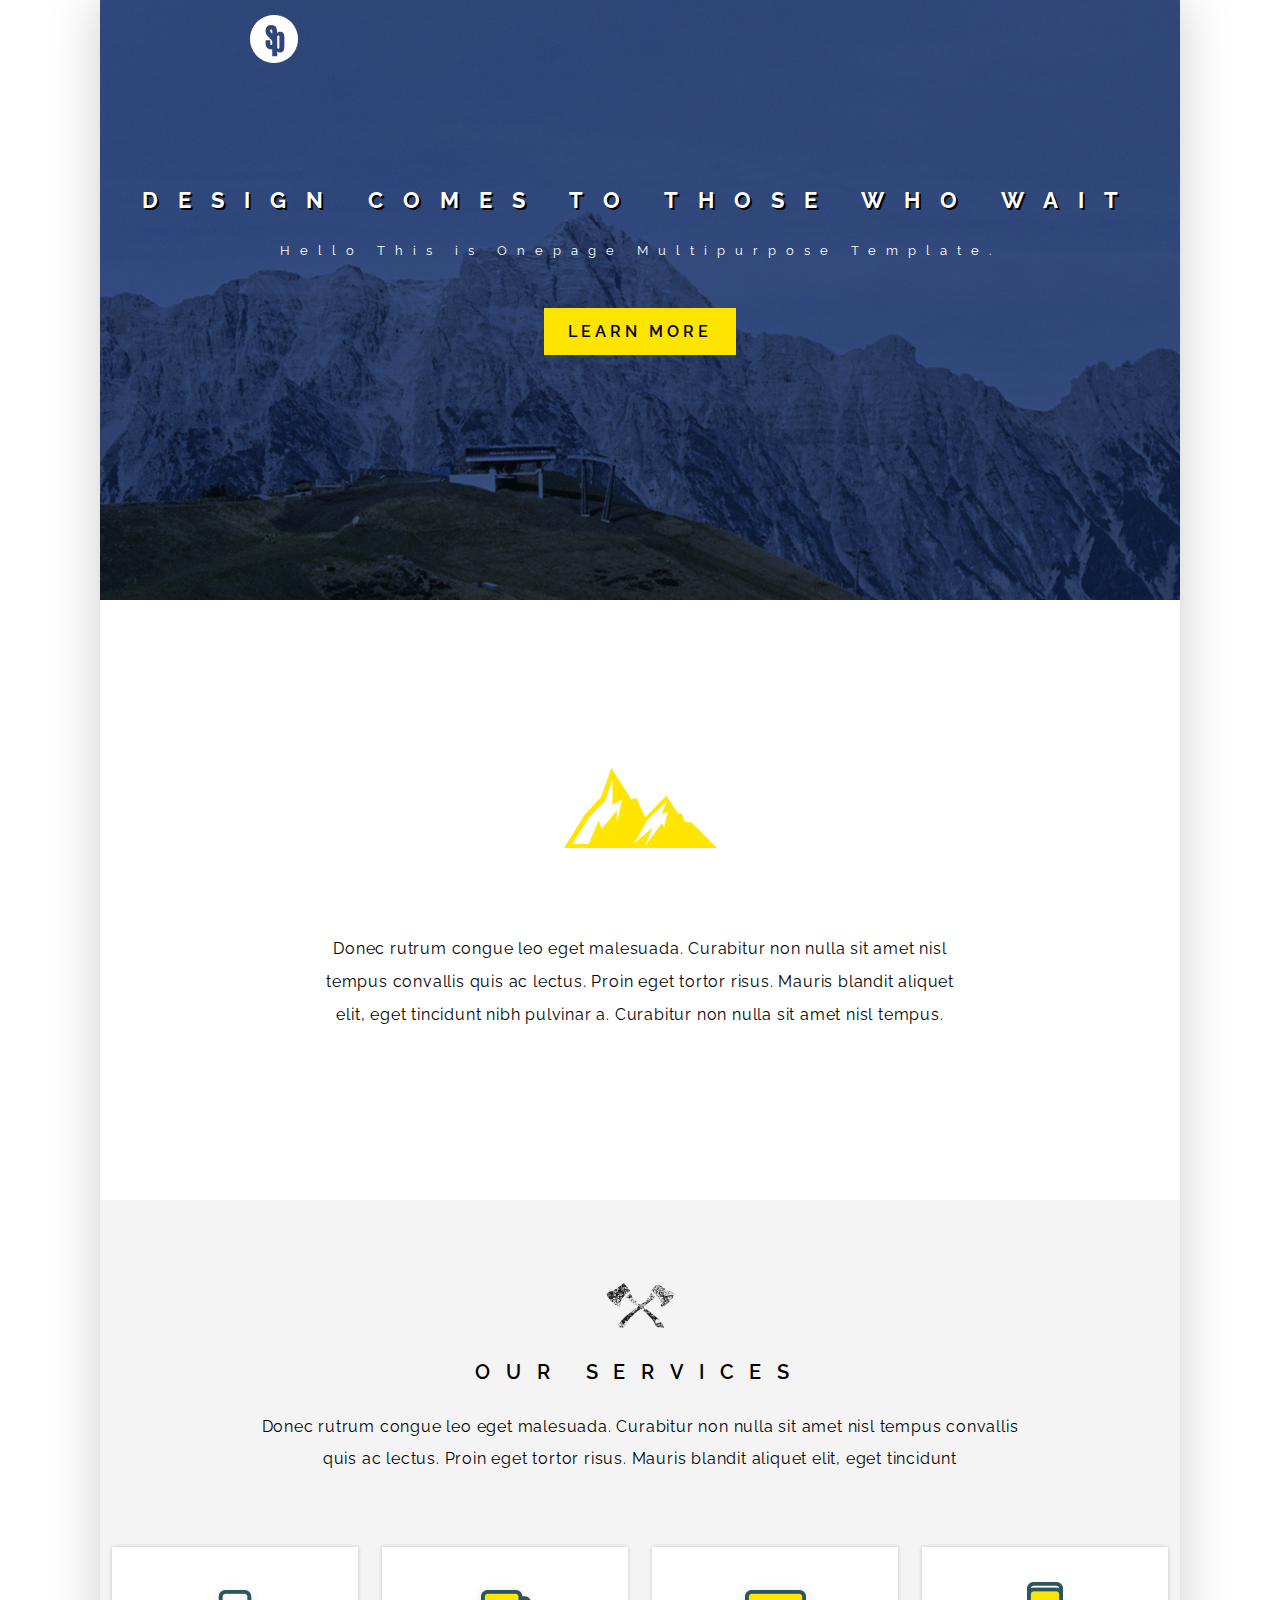
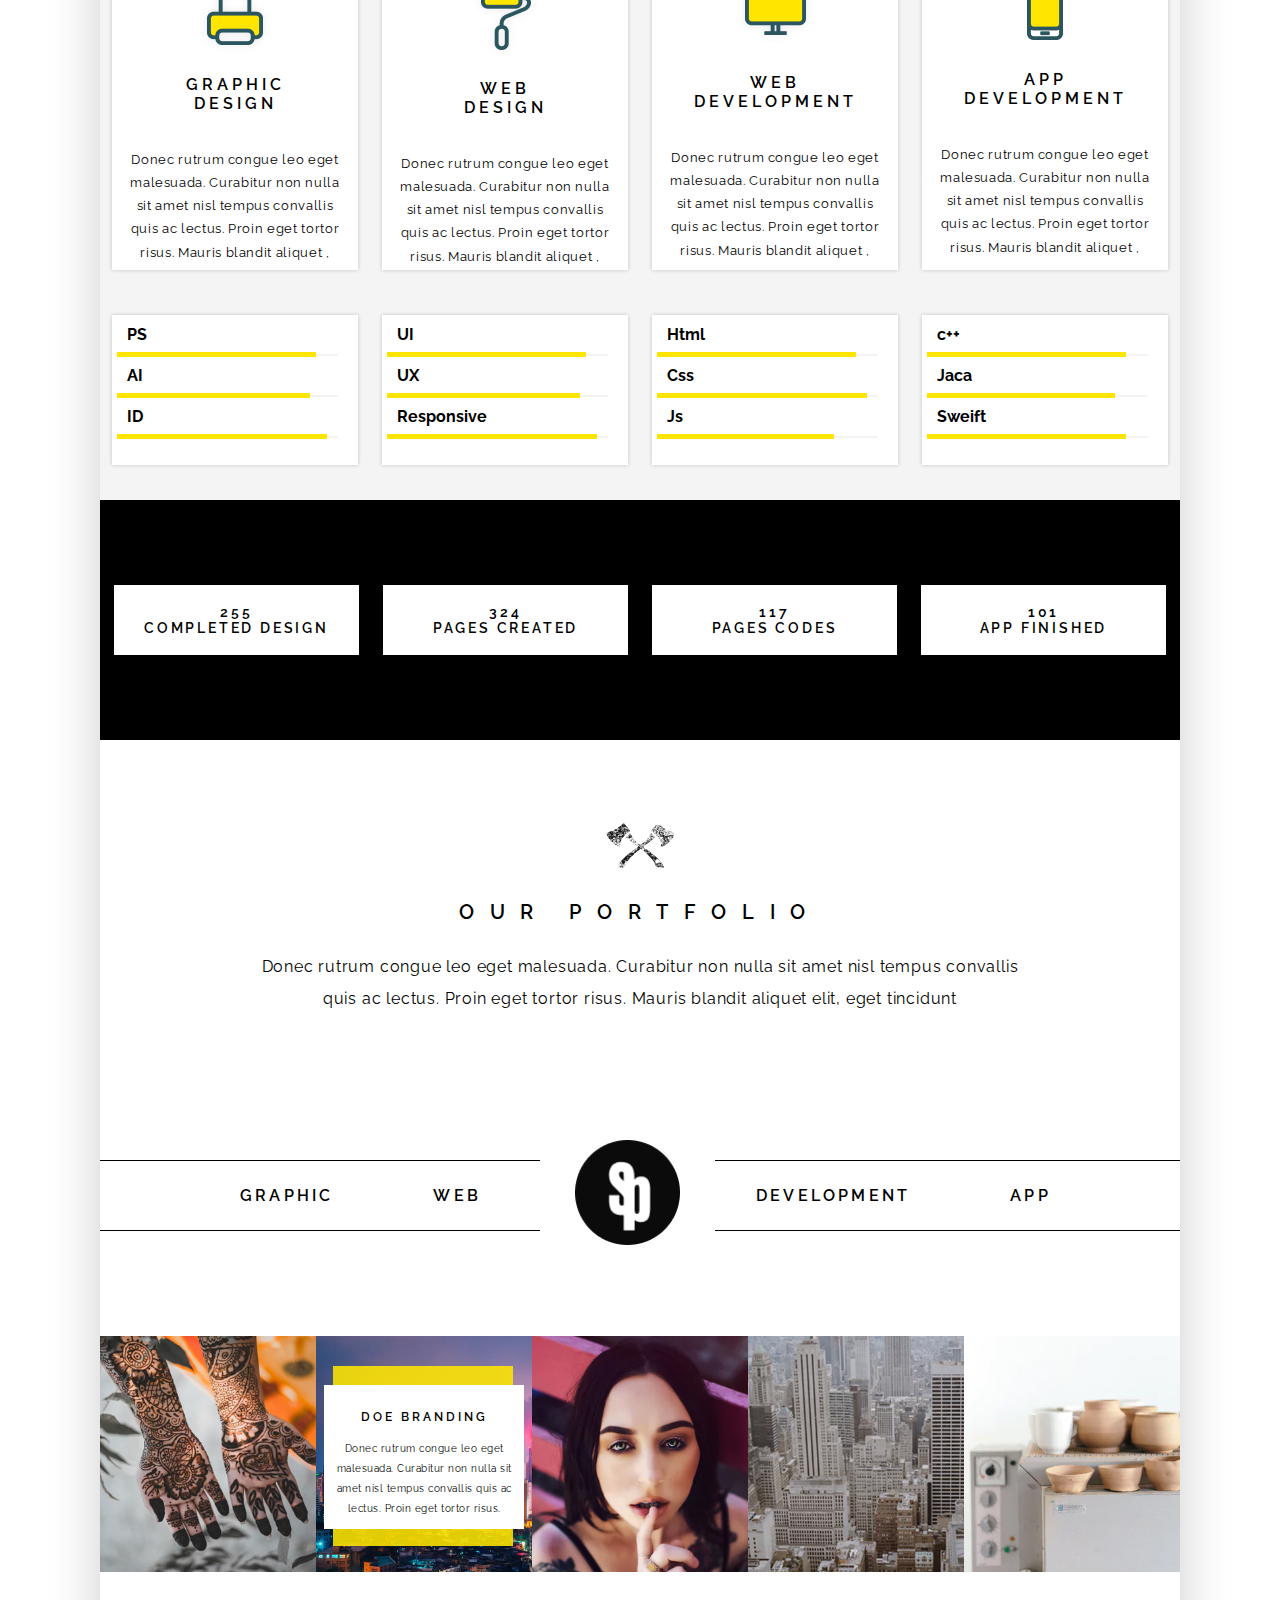
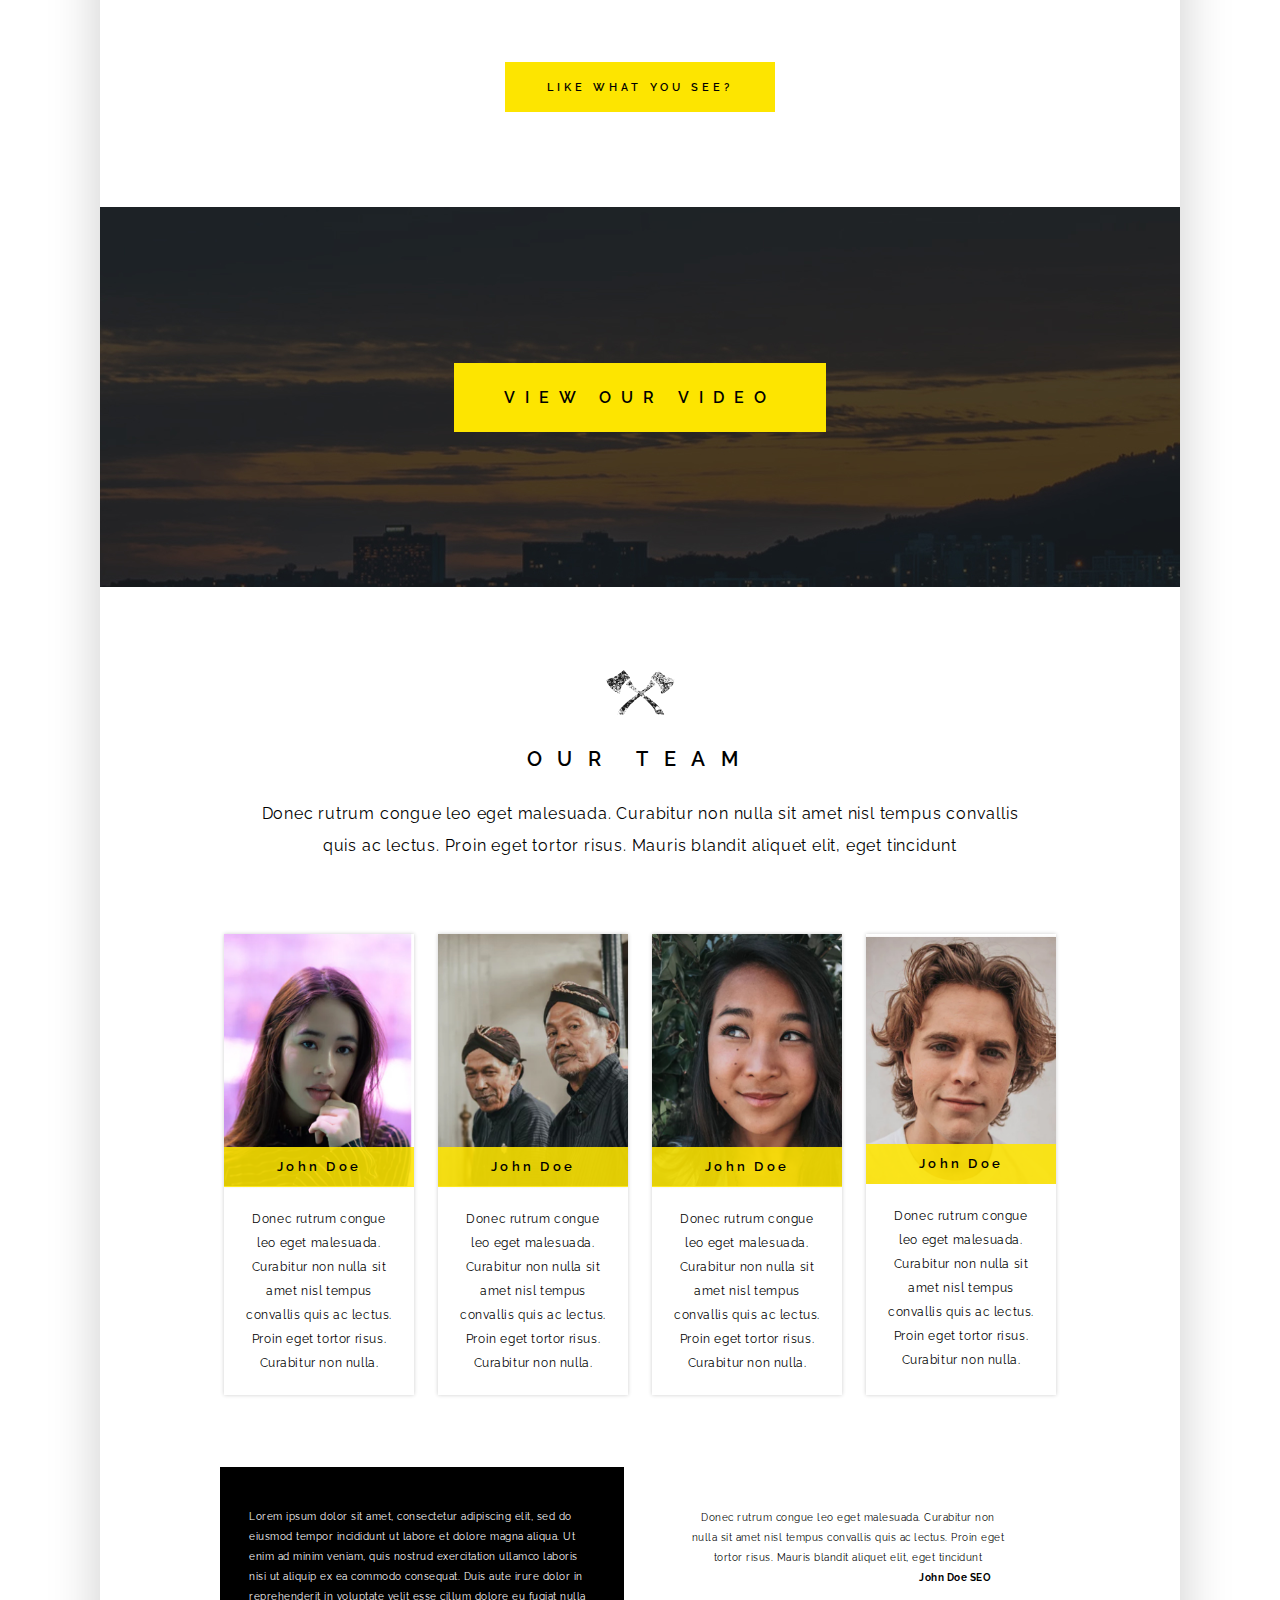
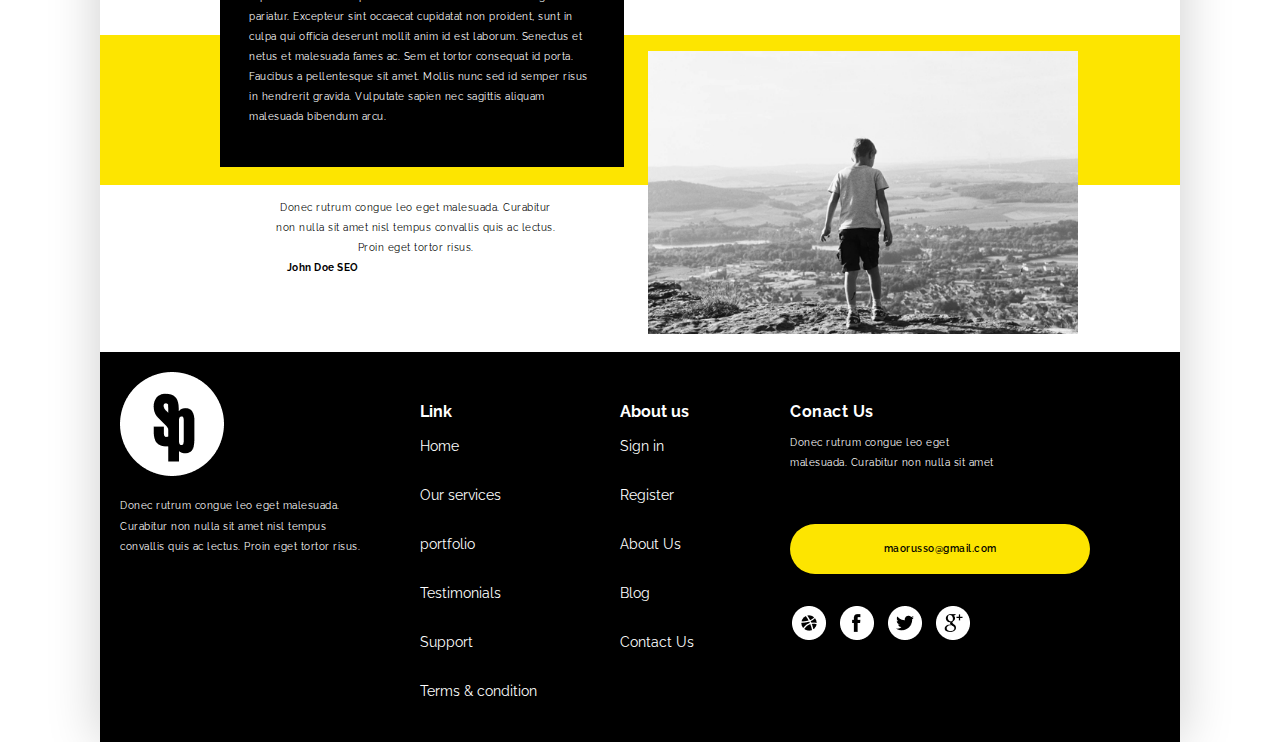
<file: SP layout - maor russo/index.html>
<!DOCTYPE html>
<html lang="en">
	<head>
		<meta charset="UTF-8" />
		<meta http-equiv="X-UA-Compatible" content="IE=edge" />
		<meta name="viewport" content="width=device-width, initial-scale=1.0" />
		<title>SP layout Ex - Maor Russo</title>
		<link rel="stylesheet" href="./style.css" />
		<link
			href="https://fonts.googleapis.com/css?family=Raleway"
			rel="stylesheet"
		/>
		<link rel="icon" href="./media/SP01.png" />
	</head>
	<body>
		<div class="main-div">
			<header>
				<div class="small-logo">
					<img src="./media/SP01.png" alt="small-logo" />
				</div>
				<h1>Design comes to those who wait</h1>
				<p>Hello This is Onepage Multipurpose Template.</p>
				<a href="#">learn more</a>
			</header>
			<section class="section-2">
				<img src="./media/Mountain.png" alt="Mountain" />
				<p>
					Donec rutrum congue leo eget malesuada. Curabitur non nulla sit amet
					nisl tempus convallis quis ac lectus. Proin eget tortor risus. Mauris
					blandit aliquet elit, eget tincidunt nibh pulvinar a. Curabitur non
					nulla sit amet nisl tempus.
				</p>
			</section>
			<section class="our-services">
				<div class="head-of-our-services">
					<img src="./media/Composite Path-1.png" alt="" />
					<h1>Our Services</h1>
					<p>
						Donec rutrum congue leo eget malesuada. Curabitur non nulla sit amet
						nisl tempus convallis quis ac lectus. Proin eget tortor risus.
						Mauris blandit aliquet elit, eget tincidunt
					</p>
				</div>
				<div class="services">
					<div class="graphic-design">
						<img src="./media/Services01.png" alt="" />
						<h2 id="graphic">Graphic Design</h2>
						<p>
							Donec rutrum congue leo eget malesuada. Curabitur non nulla sit
							amet nisl tempus convallis quis ac lectus. Proin eget tortor
							risus. Mauris blandit aliquet ,
						</p>
					</div>
					<div class="web-design">
						<img src="./media/Services02.png" alt="" />
						<h2 id="web-design">Web Design</h2>
						<p>
							Donec rutrum congue leo eget malesuada. Curabitur non nulla sit
							amet nisl tempus convallis quis ac lectus. Proin eget tortor
							risus. Mauris blandit aliquet ,
						</p>
					</div>
					<div class="web-development">
						<img src="./media/Services03.png" alt="" />
						<h2>Web development</h2>
						<p>
							Donec rutrum congue leo eget malesuada. Curabitur non nulla sit
							amet nisl tempus convallis quis ac lectus. Proin eget tortor
							risus. Mauris blandit aliquet ,
						</p>
					</div>
					<div class="app-development">
						<img src="./media/Services04.png" alt="" />
						<h2>app development</h2>
						<p>
							Donec rutrum congue leo eget malesuada. Curabitur non nulla sit
							amet nisl tempus convallis quis ac lectus. Proin eget tortor
							risus. Mauris blandit aliquet ,
						</p>
					</div>
				</div>
				<div class="skills">
					<div class="graphic-design-skills">
						<h3>PS</h3>
						<div class="ps-bar">
							<div></div>
						</div>
						<h3>AI</h3>
						<div class="ai-bar">
							<div></div>
						</div>
						<h3>ID</h3>
						<div class="id-bar">
							<div></div>
						</div>
					</div>
					<div class="web-design-skills">
						<h3>UI</h3>
						<div class="ui-bar">
							<div></div>
						</div>
						<h3>UX</h3>
						<div class="ux-bar">
							<div></div>
						</div>
						<h3>Responsive</h3>
						<div class="responsive-bar">
							<div></div>
						</div>
					</div>
					<div class="web-development-skills">
						<h3>Html</h3>
						<div class="html-bar">
							<div></div>
						</div>
						<h3>Css</h3>
						<div class="css-bar">
							<div></div>
						</div>
						<h3>Js</h3>
						<div class="js-bar">
							<div></div>
						</div>
					</div>
					<div class="app-development-skills">
						<h3>c++</h3>
						<div class="c-plus-plus-bar">
							<div></div>
						</div>
						<h3>Jaca</h3>
						<div class="java-bar">
							<div></div>
						</div>
						<h3>Sweift</h3>
						<div class="Sweift-bar">
							<div></div>
						</div>
					</div>
				</div>
				<div class="produce">
					<div id="completedDesign">
						255 <br />
						completed design
					</div>
					<div id="pagesCreated">
						324 <br />
						pages created
					</div>
					<div id="pagesCodes">
						117 <br />
						pages codes
					</div>
					<div id="appFinshed">
						101 <br />
						app finished
					</div>
				</div>
			</section>
			<section class="our-portfolio">
				<div class="head-of-our-portfolio">
					<img src="./media/Composite Path-1.png" alt="" />
					<h1>Our portfolio</h1>
					<p>
						Donec rutrum congue leo eget malesuada. Curabitur non nulla sit amet
						nisl tempus convallis quis ac lectus. Proin eget tortor risus.
						Mauris blandit aliquet elit, eget tincidunt
					</p>
				</div>
				<div class="portfolio-nav">
					<div>
						<img src="./media/SP03.png" alt="" />
					</div>
					<ul>
						<li><a href="#">graphic</a></li>
						<li><a href="#">web</a></li>
						<li><a href="#">development</a></li>
						<li><a href="#">app</a></li>
					</ul>
				</div>
				<div class="images">
					<img src="./media/Branding06.png" alt="" />
					<img src="./media/Branding04.png" alt="" />
					<img src="./media/Branding03.png" alt="" />
					<img src="./media/Branding05.png" alt="" />
					<img src="./media/Branding02.png" alt="" />
				</div>
				<div class="photo-text">
					<h4>Doe branding</h4>
					<p>
						Donec rutrum congue leo eget malesuada. Curabitur non nulla sit amet
						nisl tempus convallis quis ac lectus. Proin eget tortor risus.
					</p>
				</div>
				<div class="yellow-mark"></div>
				<div class="like-what">like what you see?</div>
				<div class="view-our-video">
					<a href="">view our video</a>
				</div>
			</section>
			<section class="our-team">
				<div class="head-of-our-team">
					<img src="./media/Composite Path-1.png" alt="" />
					<h1>Our team</h1>
					<p>
						Donec rutrum congue leo eget malesuada. Curabitur non nulla sit amet
						nisl tempus convallis quis ac lectus. Proin eget tortor risus.
						Mauris blandit aliquet elit, eget tincidunt
					</p>
				</div>
				<div class="team-photos">
					<div class="team-mate" id="person1">
						<img src="./media/Team01.png" alt="" />
						<div>John Doe</div>
						<p>
							Donec rutrum congue leo eget malesuada. Curabitur non nulla sit
							amet nisl tempus convallis quis ac lectus. Proin eget tortor
							risus. Curabitur non nulla.
						</p>
					</div>
					<div class="team-mate" id="person2">
						<img src="./media/Team02.png" alt="" />
						<div>John Doe</div>
						<p>
							Donec rutrum congue leo eget malesuada. Curabitur non nulla sit
							amet nisl tempus convallis quis ac lectus. Proin eget tortor
							risus. Curabitur non nulla.
						</p>
					</div>
					<div class="team-mate" id="person3">
						<img src="./media/Team03.png" alt="" />
						<div>John Doe</div>
						<p>
							Donec rutrum congue leo eget malesuada. Curabitur non nulla sit
							amet nisl tempus convallis quis ac lectus. Proin eget tortor
							risus. Curabitur non nulla.
						</p>
					</div>
					<div class="team-mate" id="person4">
						<img src="./media/Team04.png" alt="" />
						<div>John Doe</div>
						<p>
							Donec rutrum congue leo eget malesuada. Curabitur non nulla sit
							amet nisl tempus convallis quis ac lectus. Proin eget tortor
							risus. Curabitur non nulla.
						</p>
					</div>
				</div>
				<div class="foot-of-our-team">
					<p>
						Lorem ipsum dolor sit amet, consectetur adipiscing elit, sed do
						eiusmod tempor incididunt ut labore et dolore magna aliqua. Ut enim
						ad minim veniam, quis nostrud exercitation ullamco laboris nisi ut
						aliquip ex ea commodo consequat. Duis aute irure dolor in
						reprehenderit in voluptate velit esse cillum dolore eu fugiat nulla
						pariatur. Excepteur sint occaecat cupidatat non proident, sunt in
						culpa qui officia deserunt mollit anim id est laborum. Senectus et
						netus et malesuada fames ac. Sem et tortor consequat id porta.
						Faucibus a pellentesque sit amet. Mollis nunc sed id semper risus in
						hendrerit gravida. Vulputate sapien nec sagittis aliquam malesuada
						bibendum arcu.
					</p>
					<div class="yellow-bar"></div>
					<div class="quote1">
						<p>
							Donec rutrum congue leo eget malesuada. Curabitur non nulla sit
							amet nisl tempus convallis quis ac lectus. Proin eget tortor
							risus. Mauris blandit aliquet elit, eget tincidunt
						</p>
                        <div class="name">John Doe SEO </p>
					</div>
					<div class="quote2">
						<p>
							Donec rutrum congue leo eget malesuada. Curabitur non nulla sit
							amet nisl tempus convallis quis ac lectus. Proin eget tortor
							risus.
						</p>
                        <div class="name">John Doe SEO </p>
					</div>
					<img src="./media/IMAGE-5.png" alt="" />
				</div>
			</section>
            <footer>
                <div class='footer-logo'>
                    <img src="./media/SP02.png" alt="logo">
                    <p>Donec rutrum congue leo eget malesuada. Curabitur non nulla sit amet nisl tempus convallis quis ac lectus. Proin eget tortor risus.
                    </p>
                </div>
                <div class='footer-links'>
                    <ul>Link
                        <li><a href="#">Home</a></li>
                        <li><a href="#">Our services</a></li>
                        <li><a href="#">portfolio</a></li>
                        <li><a href="#">Testimonials </a></li>
                        <li><a href="#">Support</a></li>
                        <li><a href="#">Terms & condition</a></li>
                    </ul>
                </div>
                <div class='footer-about-us'>
                    <ul>About us
                        <li><a href="#">Sign in</a></li>
                        <li><a href="#">Register</a></li>
                        <li><a href="#">About Us</a></li>
                        <li><a href="#">Blog</a></li>
                        <li><a href="#">Contact Us</a></li>
                    </ul>
                </div>
                <div class='footer-contact'>
                    <h3>Conact Us</h3>
                    <p>Donec rutrum congue leo eget malesuada. Curabitur non nulla sit amet</p>
                    <a href="mailto:someone@sp.com">maorusso@gmail.com</a>
                    <div class="socials">
                        <ul>
                            <li>
                                <a href="#"><img src="./media/Social04.png" alt=""></a>
                            </li>
                            <li>
                                <a href="#"><img src="./media/Social03.png" alt=""></a>
                            </li>
                            <li>
                                <a href="#"><img src="./media/Social02.png" alt=""></a>
                            </li>
                            <li>
                                <a href="#"><img src="./media/Social01.png" alt=""></a>
                            </li>
                        </ul>
                    </div>   
                </div>
            </footer>
		</div>
	</body>
</html>

<!-- maorusso -->
</file>
<file: SP layout - maor russo/style.css>
* {
	margin: 0;
	box-sizing: border-box;
	font-family: "Raleway", sans-serif;
}

.main-div {
	width: 1080px;
	box-shadow: 0px 0px 50px rgba(0, 0, 0, 0.2);
	margin: 0 auto;
}

header {
	background-image: url(./media/Header.png);
	height: 600px;
	display: flex;
	justify-content: start;
	align-items: center;
	flex-direction: column;
}

.small-logo {
	margin-top: 15px;
	align-self: flex-start;
	margin-left: 150px;
}

header h1 {
	color: #fff;
	text-transform: uppercase;
	letter-spacing: 20px;
	font-size: 22px;
	line-height: 26px;
	text-shadow: 2px 2px black;
	text-align: center;
	margin-top: 120px;
}

header p {
	color: #fff;
	letter-spacing: 10px;
	font-size: 13px;
	line-height: 15px;
	text-align: center;
	margin-top: 30px;
}

header a {
	color: black;
	text-transform: uppercase;
	letter-spacing: 4px;
	font-weight: 600;
	text-decoration: none;
	background-color: #fde500;
	padding: 14px 24px;
	transition: background-color 0.5s;
	margin-top: 50px;
}

header a:hover {
	background-color: #ffffff9b;
}

.section-2 {
	height: 600px;
	display: flex;
	flex-direction: column;
	align-items: center;
	justify-content: center;
}

.section-2 p {
	width: 650px;
	align-items: center;
	margin-top: 85px;
	font-size: 16px;
	text-align: center;
	line-height: 206%;
	letter-spacing: 0.05em;
}

.our-services {
	background-color: #f4f4f4;
	display: flex;
	justify-items: center;
	flex-direction: column;
}

.head-of-our-services {
	display: flex;
	flex-direction: column;
	justify-content: center;
	align-items: center;
}

.head-of-our-services img {
	margin-top: 83px;
}

.head-of-our-services h1 {
	margin-top: 30px;
	font-size: 20px;
	line-height: 28px;
	font-weight: 600;
	text-transform: uppercase;
	letter-spacing: 0.78em;
	text-align: center;
}

.head-of-our-services p {
	margin-top: 25px;
	font-size: 16px;
	line-height: 32px;
	font-weight: 400;
	letter-spacing: 0.05em;
	text-align: center;
	width: 765px;
}

.services {
	display: flex;
	margin-top: 72px;
	justify-content: center;
}

.services div {
	display: flex;
	flex-direction: column;
	justify-content: start;
	align-items: center;
	background-color: white;
	width: 250px;
	height: 323px;
	box-shadow: 0px 0px 4px rgba(0, 0, 0, 0.2);
	margin: 0px 12px;
}

.services div img {
	margin-top: 35px;
}

.services div h2 {
	margin-top: 30px;
	text-align: center;
	font-size: 16px;
	font-weight: 600;
	text-transform: uppercase;
	letter-spacing: 0.25em;
	width: 200px;
}

.services div p {
	margin-top: 35px;
	text-align: center;
	font-size: 13px;
	font-weight: 400;
	letter-spacing: 0.05em;
	line-height: 178%;
	padding: 0 17px;
}

.graphic-design #graphic {
	margin-top: 22px;
	text-align: center;
	font-size: 16px;
	font-weight: 600;
	text-transform: uppercase;
	letter-spacing: 0.25em;
	width: 170px;
}

.web-design #web-design {
	margin-top: 22px;
	text-align: center;
	font-size: 16px;
	font-weight: 600;
	text-transform: uppercase;
	letter-spacing: 0.25em;
	width: 100px;
}

.skills {
	display: flex;
	margin-top: 45px;
	justify-content: center;
}

.skills > div {
	display: flex;
	flex-direction: column;
	justify-content: start;
	background-color: white;
	width: 250px;
	height: 150px;
	box-shadow: 0px 0px 4px rgba(0, 0, 0, 0.2);
	margin: 0px 12px;
	font-size: 14px;
}

.skills h3 {
	margin: 10px 15px;
}

.skills div div {
	width: 90%;
	height: 2px;
	background-color: #f3f3f3;
	margin-left: 5px;
	z-index: 1;
}

div .ps-bar div {
	position: relative;
	background-color: #fde500;
	width: 90%;
	height: 5px;
	z-index: 2;
	bottom: 2px;
	margin-left: 0;
}

div .ai-bar div {
	position: relative;
	background-color: #fde500;
	width: 87%;
	height: 5px;
	z-index: 2;
	bottom: 2px;
	margin-left: 0;
}

div .id-bar div {
	position: relative;
	background-color: #fde500;
	width: 95%;
	height: 5px;
	z-index: 2;
	bottom: 2px;
	margin-left: 0;
}

div .ui-bar div {
	position: relative;
	background-color: #fde500;
	width: 90%;
	height: 5px;
	z-index: 2;
	bottom: 2px;
	margin-left: 0;
}

div .ux-bar div {
	position: relative;
	background-color: #fde500;
	width: 87%;
	height: 5px;
	z-index: 2;
	bottom: 2px;
	margin-left: 0;
}

div .responsive-bar div {
	position: relative;
	background-color: #fde500;
	width: 95%;
	height: 5px;
	z-index: 2;
	bottom: 2px;
	margin-left: 0;
}

div .html-bar div {
	position: relative;
	background-color: #fde500;
	width: 90%;
	height: 5px;
	z-index: 2;
	bottom: 2px;
	margin-left: 0;
}

div .css-bar div {
	position: relative;
	background-color: #fde500;
	width: 95%;
	height: 5px;
	z-index: 2;
	bottom: 2px;
	margin-left: 0;
}

div .js-bar div {
	position: relative;
	background-color: #fde500;
	width: 80%;
	height: 5px;
	z-index: 2;
	bottom: 2px;
	margin-left: 0;
}

div .c-plus-plus-bar div {
	position: relative;
	background-color: #fde500;
	width: 90%;
	height: 5px;
	z-index: 2;
	bottom: 2px;
	margin-left: 0;
}

div .java-bar div {
	position: relative;
	background-color: #fde500;
	width: 85%;
	height: 5px;
	z-index: 2;
	bottom: 2px;
	margin-left: 0;
}

div .Sweift-bar div {
	position: relative;
	background-color: #fde500;
	width: 90%;
	height: 5px;
	z-index: 2;
	bottom: 2px;
	margin-left: 0;
}

.produce {
	height: 240px;
	margin-top: 35px;
	background-color: black;
	display: flex;
	justify-content: center;
	align-items: center;
}

.produce div {
	width: 245px;
	height: 70px;
	display: flex;
	align-items: center;
	justify-content: center;
	text-align: center;
	background-color: white;
	margin: 88px 12px;
	font-size: 14px;
	letter-spacing: 0.2em;
	text-transform: uppercase;
	font-weight: 600;
}

.our-portfolio {
	background-color: white;
	display: flex;
	justify-items: center;
	flex-direction: column;
}

.head-of-our-portfolio {
	display: flex;
	flex-direction: column;
	justify-content: center;
	align-items: center;
}

.head-of-our-portfolio img {
	margin-top: 83px;
}

.head-of-our-portfolio h1 {
	margin-top: 30px;
	font-size: 20px;
	line-height: 28px;
	font-weight: 600;
	text-transform: uppercase;
	letter-spacing: 0.78em;
	text-align: center;
}

.head-of-our-portfolio p {
	margin-top: 25px;
	font-size: 16px;
	line-height: 32px;
	font-weight: 400;
	letter-spacing: 0.05em;
	text-align: center;
	width: 765px;
}

.our-portfolio ul {
	display: flex;
	list-style: none;
	justify-content: flex-start;
	margin-top: 40px;
	text-transform: uppercase;
	letter-spacing: 0.2em;
	border-top: solid 1px black;
	border-bottom: solid 1px black;
	font-weight: 600;
}

.our-portfolio ul li:nth-child(1) {
	display: flex;
	align-self: flex-start;
	justify-content: start;
	margin: 0px 100px;
}

.our-portfolio ul li:nth-child(2) {
	display: flex;
	align-self: flex-start;
	justify-content: start;
	margin-right: 250px;
}

.our-portfolio ul li:nth-child(3) {
	display: flex;
	align-self: flex-start;
	justify-content: start;
	margin-left: 25px;
}

.our-portfolio ul li:nth-child(4) {
	display: flex;
	align-self: flex-start;
	justify-content: start;

	margin-left: 100px;
}

.our-portfolio ul a {
	text-decoration: none;
	padding: 25px 0;
	color: black;
}

.our-portfolio ul a {
	text-decoration: none;
	padding: 25px 0;
}

.portfolio-nav div {
	background-color: white;
	position: relative;
	width: 175px;
	height: 105px;
	left: 440px;
	top: 125px;
	display: flex;
	justify-content: center;
}

.images {
	margin-top: 105px;
	display: flex;
	z-index: 0;
}

.images img {
	max-width: 216px;
}

.photo-text {
	position: relative;
	background-color: white;
	text-align: center;
	display: flex;
	flex-direction: column;
	justify-content: center;
	align-items: center;
	width: 200px;
	height: 144px;
	left: 224px;
	bottom: 187px;
	z-index: 2;
}

.photo-text h4 {
	font-weight: 600;
	font-size: 12px;
	text-align: center;
	letter-spacing: 0.25em;
	text-transform: uppercase;
	margin-top: 15px;
}

.photo-text p {
	font-weight: 400;
	font-size: 10px;
	text-align: center;
	letter-spacing: 0.05em;
	line-height: 200%;
	margin-top: 15px;
}

.yellow-mark {
	background-color: #ffe600df;
	width: 180px;
	height: 180px;
	z-index: 1;
	left: 233px;
	bottom: 350px;
	position: relative;
}

.like-what {
	color: black;
	text-transform: uppercase;
	display: flex;
	align-items: center;
	justify-content: center;
	text-align: center;
	letter-spacing: 0.37em;
	font-weight: 600;
	background-color: #fde500;
	padding: 15px 37px;
	width: 270px;
	height: 50px;
	align-self: center;
	margin-top: -234px;
	font-size: 11px;
}

.view-our-video {
	display: flex;
	justify-content: center;
	align-items: center;
	background-image: url(./media/View.png);
	height: 380px;
	margin-top: 95px;
}

.view-our-video a {
	color: black;
	text-transform: uppercase;
	letter-spacing: 0.63em;
	font-weight: 600;
	text-decoration: none;
	background-color: #fde500;
	font-size: 16px;
	padding: 25px 50px;
	transition: background-color 0.5s;
}

.view-our-video a:hover {
	background-color: #f0efeed0;
}

.our-team {
	background-color: #ffffff;
	display: flex;
	justify-items: center;
	flex-direction: column;
}

.head-of-our-team {
	display: flex;
	flex-direction: column;
	justify-content: center;
	align-items: center;
}

.head-of-our-team img {
	margin-top: 83px;
}

.head-of-our-team h1 {
	margin-top: 30px;
	font-size: 20px;
	line-height: 28px;
	font-weight: 600;
	text-transform: uppercase;
	letter-spacing: 0.78em;
	text-align: center;
}

.head-of-our-team p {
	margin-top: 25px;
	font-size: 16px;
	line-height: 32px;
	font-weight: 400;
	letter-spacing: 0.05em;
	text-align: center;
	width: 765px;
}

.team-photos {
	display: flex;
	justify-content: center;
	align-items: center;
}

.team-mate {
	display: flex;
	flex-direction: column;
	align-items: center;
	box-shadow: 0px 0px 4px rgba(0, 0, 0, 0.2);
	margin: 72px 12px;
	width: 190px;
}

.team-mate img {
	width: 190px;
	height: 255px;
}

.team-mate div {
	background-color: #ffe600df;
	margin-top: -42.3px;
	width: 190px;
	height: 40px;
	display: flex;
	align-items: center;
	justify-content: center;
	font-weight: 600;
	font-size: 13px;
	line-height: 140%;
	text-align: center;
	letter-spacing: 0.25em;
}

.team-mate p {
	max-width: 200px;
	text-align: center;
	font-size: 12px;
	line-height: 24px;
	letter-spacing: 0.05em;
	padding: 20px;
}

.team-mate#person4 img {
	width: 190;
	height: 250px;
	margin-top: -3px;
}

.team-mate#person4 {
	padding: 3px 0;
}

.team-mate#person4 div {
	margin-top: -40.3px;
}

.foot-of-our-team {
	height: 485px;
}

.foot-of-our-team > p {
	background-color: black;
	color: white;
	display: inline-block;
	position: relative;
	width: 404px;
	font-size: 10px;
	line-height: 200%;
	letter-spacing: 0.05em;
	padding: 40px 29px;
	left: 120px;
	z-index: 1;
}

.yellow-bar {
	background-color: #fde500;
	width: 100%;
	height: 150px;
	position: relative;
	z-index: 0;
	margin-top: -132px;
}

.quote1,
.quote2 {
	position: relative;
	font-size: 10px;
	line-height: 200%;
	text-align: center;
	letter-spacing: 0.05em;
}

.quote1 {
	width: 316px;
	bottom: 277px;
	left: 590px;
}

.quote2 {
	width: 288px;
	height: 150px;
	bottom: -210px;
	left: -418.3px;
}

.foot-of-our-team img {
	max-width: 430px;
	position: relative;
	display: block;
	z-index: 1;
	left: 376px;
	top: -227px;
}

.quote1 > div.name {
	font-weight: bold;
	text-align: end;
	margin-right: 15px;
}

.quote2 > div.name {
	font-weight: bold;
	text-align: start;
	margin-left: 15px;
}

footer {
	display: flex;
	justify-content: center;
	width: 100%;
	height: 390px;
	background-color: black;
	color: white;
	z-index: 2;
}

footer div {
	display: flex;
	flex-direction: column;
	align-items: flex-start;
	justify-content: flex-start;
}

footer div:nth-child(1) {
	width: 400px;
	font-size: 10px;
	line-height: 206%;
	letter-spacing: 0.05em;
	flex-grow: 2;
}

.footer-logo img {
	margin-top: 20px;
	margin-left: 20px;
}

.footer-logo p {
	margin: 20px;
}

footer ul {
	flex-grow: 1;
	list-style: none;
	font-weight: bold;
	width: 200px;
	margin-top: 50px;
}

footer ul li {
	padding: 15px 0;
}

footer a {
	font-weight: normal;
	text-decoration: none;
	color: white;
	font-size: 14px;
}

footer div:nth-child(4) {
	width: 400px;
	font-size: 10px;
	line-height: 206%;
	letter-spacing: 0.05em;
	flex-grow: 2;
}

.footer-contact h3 {
	margin-top: 50px;
	margin-left: 10px;
	font-size: 16px;
}

.footer-contact p {
	margin-top: 10px;
	margin-left: 10px;
	width: 205px;
}

.footer-contact > a {
	margin-top: 50px;
	margin-left: 10px;
	background-color: #fde500;
	color: black;
	text-align: center;
	padding: 15px 50px;
	font-size: 10px;
	font-weight: 600;
	border-radius: 25px;
	width: 300px;
}

.socials {
	flex-direction: row;
	display: flex;
}

.socials > ul {
	display: flex;
	margin-left: -35px;
	margin-top: 10px;
}

.socials ul li {
	display: flex;
	margin: 7px;
}
</file>
